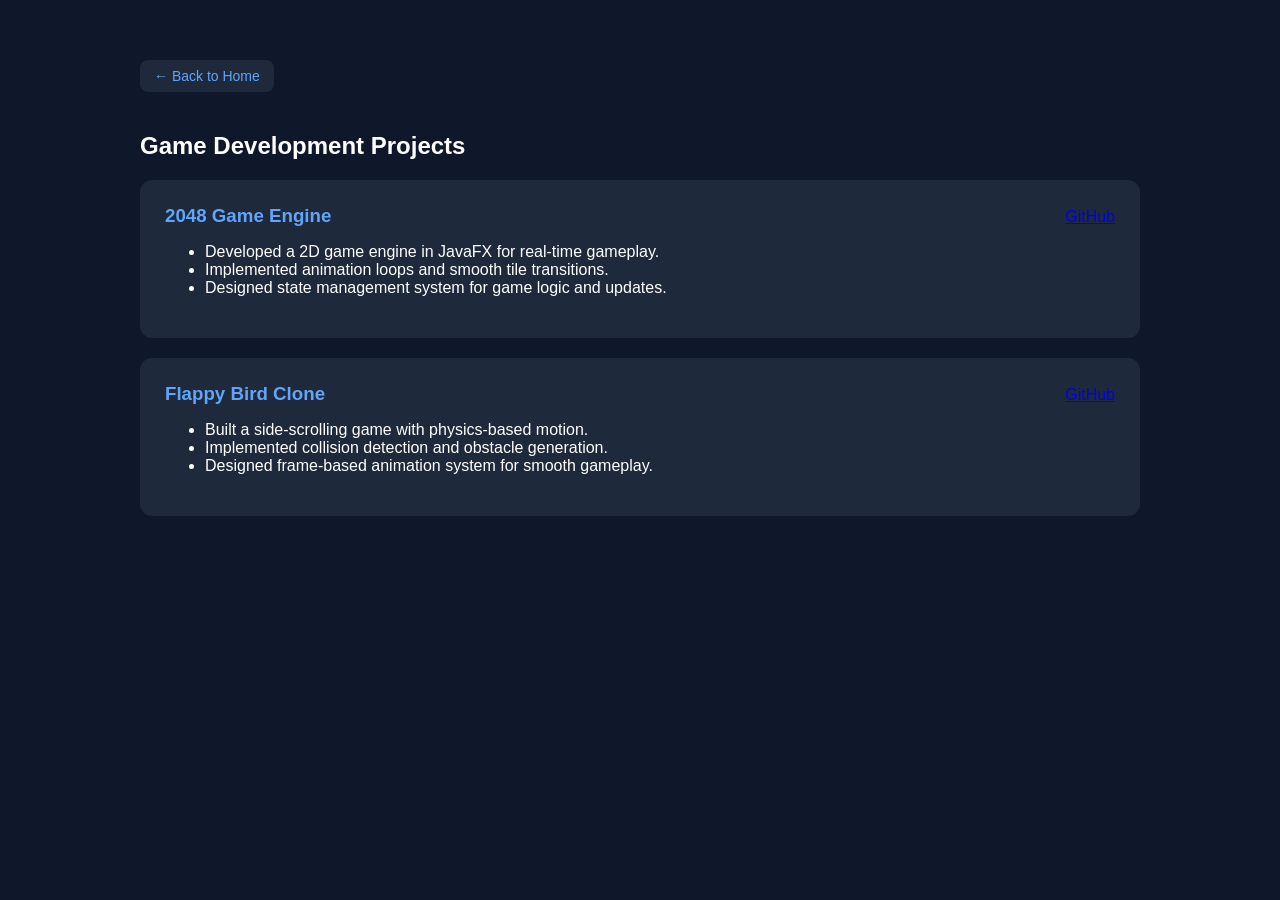
<file: gamedev-projects.html>
<!DOCTYPE html>
<html lang="en">
<head>
  <meta charset="UTF-8">
  <link rel="stylesheet" href="style.css">
</head>
<body>

<section class="section">
  <a href="index.html" class="back-btn">← Back to Home</a>
  <h2>Game Development Projects</h2>

  <div class="detail-stack">

    <div class="detail-card">
      <div class="detail-header">
        <h3>2048 Game Engine</h3>
        <a class="github-link" href="#">GitHub</a>
      </div>
      <ul>
        <li>Developed a 2D game engine in JavaFX for real-time gameplay.</li>
        <li>Implemented animation loops and smooth tile transitions.</li>
        <li>Designed state management system for game logic and updates.</li>
      </ul>
    </div>

    <div class="detail-card">
      <div class="detail-header">
        <h3>Flappy Bird Clone</h3>
        <a class="github-link" href="#">GitHub</a>
      </div>
      <ul>
        <li>Built a side-scrolling game with physics-based motion.</li>
        <li>Implemented collision detection and obstacle generation.</li>
        <li>Designed frame-based animation system for smooth gameplay.</li>
      </ul>
    </div>

  </div>
</section>

</body>
</html>
</file>
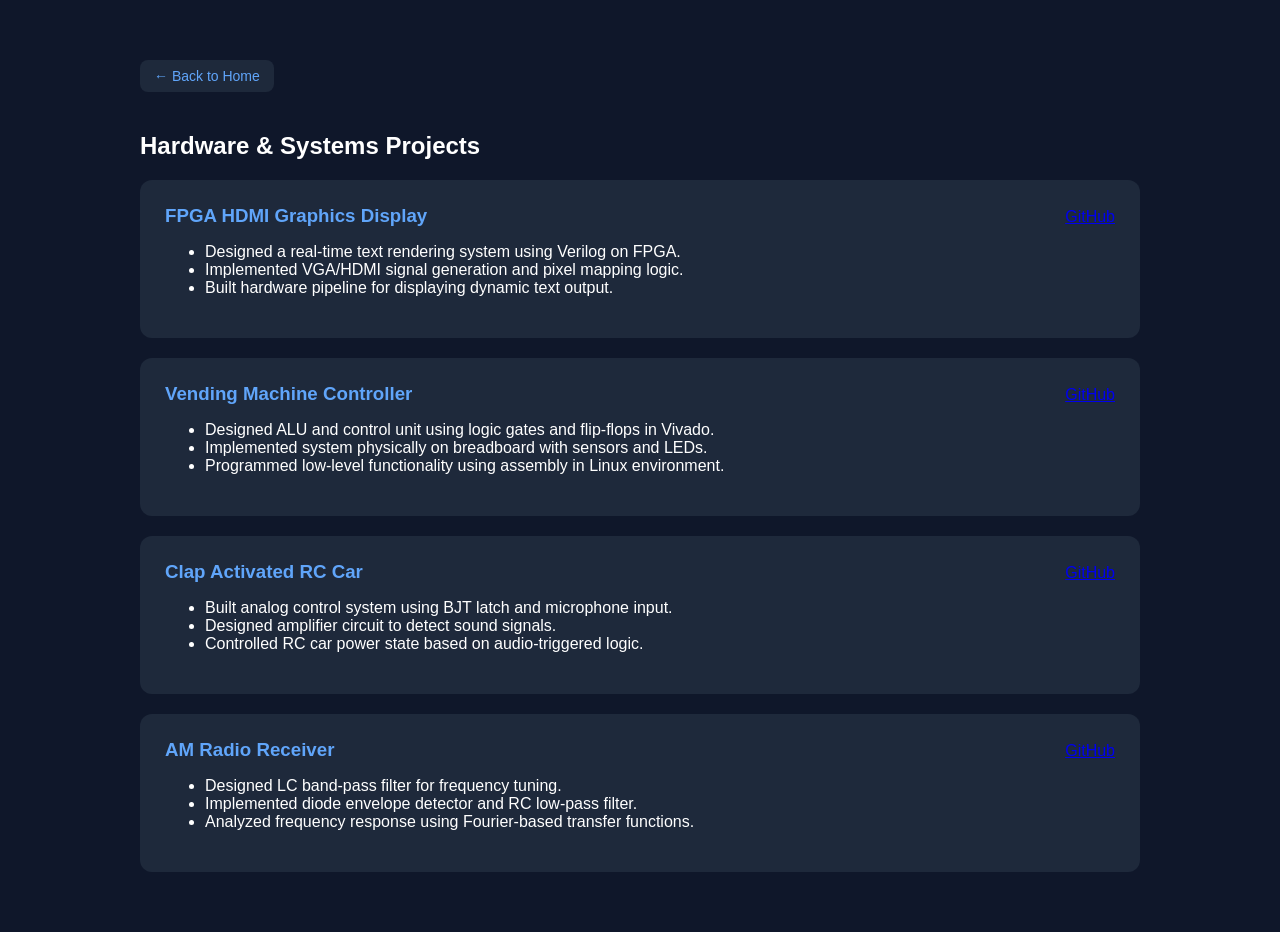
<file: hardware-projects.html>
<!DOCTYPE html>
<html lang="en">
<head>
  <meta charset="UTF-8">
  <link rel="stylesheet" href="style.css">
</head>
<body>

<section class="section">
  <a href="index.html" class="back-btn">← Back to Home</a>
  <h2>Hardware & Systems Projects</h2>

  <div class="detail-stack">

    <div class="detail-card">
      <div class="detail-header">
        <h3>FPGA HDMI Graphics Display</h3>
        <a class="github-link" href="#">GitHub</a>
      </div>
      <ul>
        <li>Designed a real-time text rendering system using Verilog on FPGA.</li>
        <li>Implemented VGA/HDMI signal generation and pixel mapping logic.</li>
        <li>Built hardware pipeline for displaying dynamic text output.</li>
      </ul>
    </div>

    <div class="detail-card">
      <div class="detail-header">
        <h3>Vending Machine Controller</h3>
        <a class="github-link" href="#">GitHub</a>
      </div>
      <ul>
        <li>Designed ALU and control unit using logic gates and flip-flops in Vivado.</li>
        <li>Implemented system physically on breadboard with sensors and LEDs.</li>
        <li>Programmed low-level functionality using assembly in Linux environment.</li>
      </ul>
    </div>

    <div class="detail-card">
      <div class="detail-header">
        <h3>Clap Activated RC Car</h3>
        <a class="github-link" href="#">GitHub</a>
      </div>
      <ul>
        <li>Built analog control system using BJT latch and microphone input.</li>
        <li>Designed amplifier circuit to detect sound signals.</li>
        <li>Controlled RC car power state based on audio-triggered logic.</li>
      </ul>
    </div>

    <div class="detail-card">
      <div class="detail-header">
        <h3>AM Radio Receiver</h3>
        <a class="github-link" href="#">GitHub</a>
      </div>
      <ul>
        <li>Designed LC band-pass filter for frequency tuning.</li>
        <li>Implemented diode envelope detector and RC low-pass filter.</li>
        <li>Analyzed frequency response using Fourier-based transfer functions.</li>
      </ul>
    </div>

  </div>
</section>

</body>
</html>
</file>
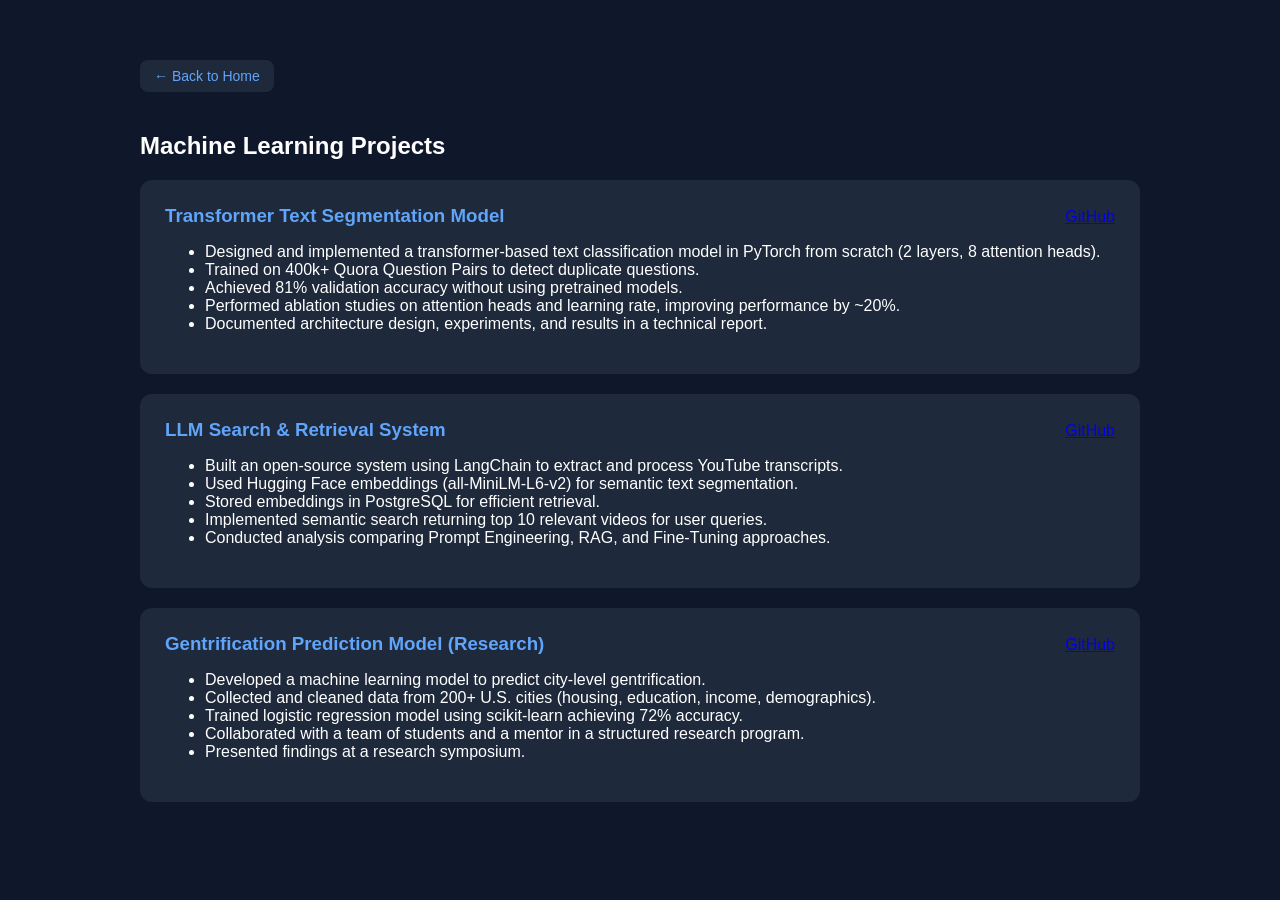
<file: ml-projects.html>
<!DOCTYPE html>
<html lang="en">
<head>
  <meta charset="UTF-8">
  <link rel="stylesheet" href="style.css">
</head>
<body>

<section class="section">
  <a href="index.html" class="back-btn">← Back to Home</a>
  <h2>Machine Learning Projects</h2>

  <div class="detail-stack">

    <div class="detail-card">
      <div class="detail-header">
        <h3>Transformer Text Segmentation Model</h3>
        <a class="github-link" href="#">GitHub</a>
      </div>
      <ul>
        <li>Designed and implemented a transformer-based text classification model in PyTorch from scratch (2 layers, 8 attention heads).</li>
        <li>Trained on 400k+ Quora Question Pairs to detect duplicate questions.</li>
        <li>Achieved 81% validation accuracy without using pretrained models.</li>
        <li>Performed ablation studies on attention heads and learning rate, improving performance by ~20%.</li>
        <li>Documented architecture design, experiments, and results in a technical report.</li>
      </ul>
    </div>

    <div class="detail-card">
      <div class="detail-header">
        <h3>LLM Search & Retrieval System</h3>
        <a class="github-link" href="#">GitHub</a>
      </div>
      <ul>
        <li>Built an open-source system using LangChain to extract and process YouTube transcripts.</li>
        <li>Used Hugging Face embeddings (all-MiniLM-L6-v2) for semantic text segmentation.</li>
        <li>Stored embeddings in PostgreSQL for efficient retrieval.</li>
        <li>Implemented semantic search returning top 10 relevant videos for user queries.</li>
        <li>Conducted analysis comparing Prompt Engineering, RAG, and Fine-Tuning approaches.</li>
      </ul>
    </div>

    <div class="detail-card">
      <div class="detail-header">
        <h3>Gentrification Prediction Model (Research)</h3>
        <a class="github-link" href="#">GitHub</a>
      </div>
      <ul>
        <li>Developed a machine learning model to predict city-level gentrification.</li>
        <li>Collected and cleaned data from 200+ U.S. cities (housing, education, income, demographics).</li>
        <li>Trained logistic regression model using scikit-learn achieving 72% accuracy.</li>
        <li>Collaborated with a team of students and a mentor in a structured research program.</li>
        <li>Presented findings at a research symposium.</li>
      </ul>
    </div>

  </div>
</section>

</body>
</html>
</file>
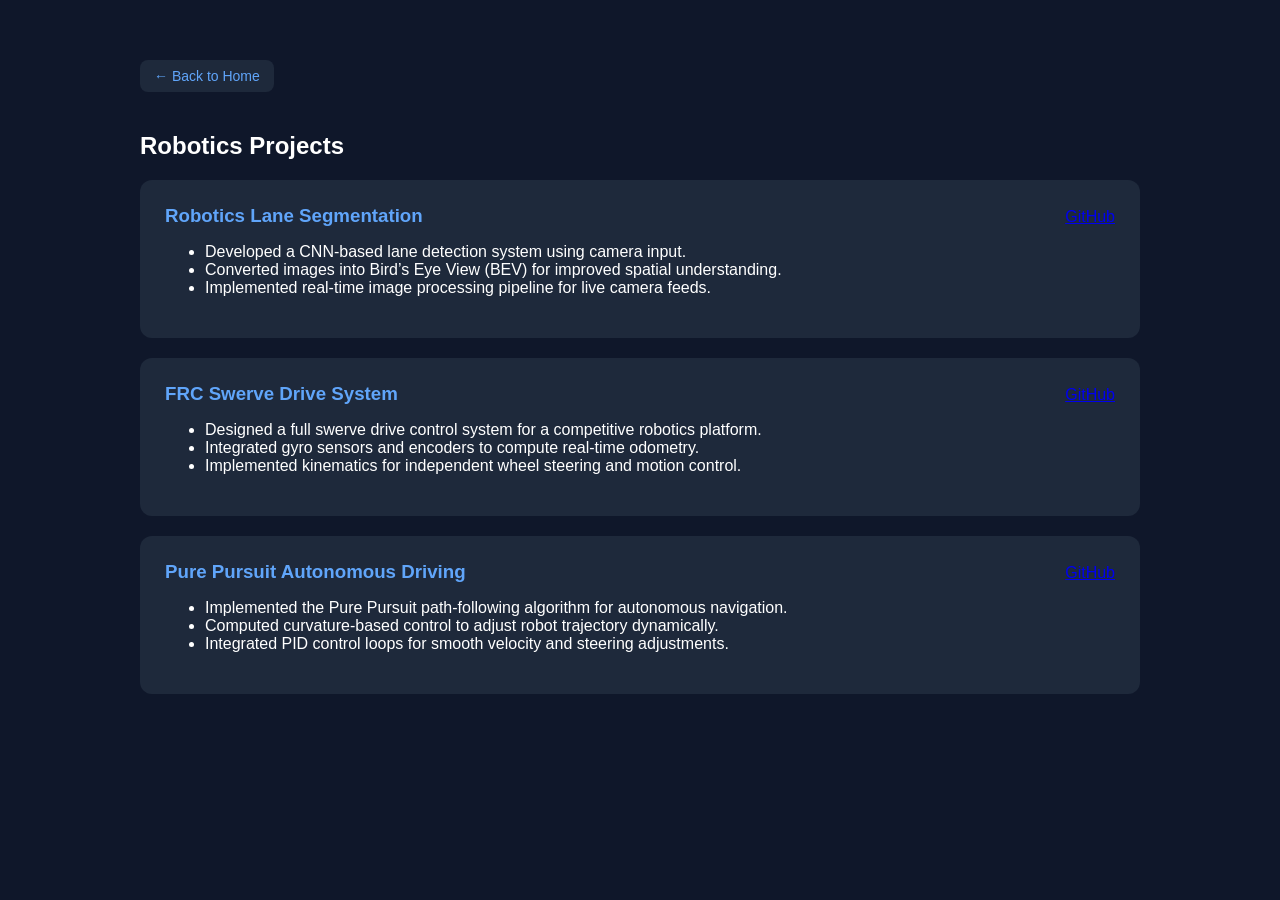
<file: robotics-projects.html>
<!DOCTYPE html>
<html lang="en">
<head>
  <meta charset="UTF-8">
  <link rel="stylesheet" href="style.css">
</head>
<body>

<section class="section">
  <a href="index.html" class="back-btn">← Back to Home</a>
  <h2>Robotics Projects</h2>

  <div class="detail-stack">

    <div class="detail-card">
      <div class="detail-header">
        <h3>Robotics Lane Segmentation</h3>
        <a class="github-link" href="#">GitHub</a>
      </div>
      <ul>
        <li>Developed a CNN-based lane detection system using camera input.</li>
        <li>Converted images into Bird’s Eye View (BEV) for improved spatial understanding.</li>
        <li>Implemented real-time image processing pipeline for live camera feeds.</li>
      </ul>
    </div>

    <div class="detail-card">
      <div class="detail-header">
        <h3>FRC Swerve Drive System</h3>
        <a class="github-link" href="#">GitHub</a>
      </div>
      <ul>
        <li>Designed a full swerve drive control system for a competitive robotics platform.</li>
        <li>Integrated gyro sensors and encoders to compute real-time odometry.</li>
        <li>Implemented kinematics for independent wheel steering and motion control.</li>
      </ul>
    </div>

    <div class="detail-card">
      <div class="detail-header">
        <h3>Pure Pursuit Autonomous Driving</h3>
        <a class="github-link" href="#">GitHub</a>
      </div>
      <ul>
        <li>Implemented the Pure Pursuit path-following algorithm for autonomous navigation.</li>
        <li>Computed curvature-based control to adjust robot trajectory dynamically.</li>
        <li>Integrated PID control loops for smooth velocity and steering adjustments.</li>
      </ul>
    </div>

  </div>
</section>

</body>
</html>
</file>
<file: style.css>
body {
  margin: 0;
  font-family: Arial;
  background: #0f172a;
  color: white;
}

/* NAVBAR */
.navbar {
  position: fixed;
  top: 0;
  width: 100%;
  background: #111827;
  display: flex;
  gap: 10px;
  padding: 10px;
  justify-content: center;
}

.navbar button {
  background: #1f2937;
  color: white;
  border: none;
  padding: 8px 14px;
  cursor: pointer;
  border-radius: 6px;
}

.navbar button:hover {
  background: #374151;
}

/* SECTIONS */
.section {
  padding: 60px 20px;
  max-width: 1000px;
  margin: auto;
}

.hero {
  text-align: center;
  padding-top: 140px;
}

/* BUTTONS */
.btn {
  display: inline-block;
  background: #3b82f6;
  padding: 10px 16px;
  border-radius: 8px;
  color: white;
  text-decoration: none;
  margin: 10px;
}

.btn.secondary {
  background: #334155;
}

/* --- CATEGORY CARDS (2x2) --- */
.category-grid {
  display: grid;
  grid-template-columns: 1fr 1fr; /* Forces two columns */
  gap: 20px;
  margin-bottom: 40px;
}

.category-card {
  background: #1e293b;
  padding: 30px 20px;
  border-radius: 12px;
  text-align: center;
  text-decoration: none;
  color: white;
  border: 1px solid transparent;
  transition: all 0.3s ease;
}

.category-card:hover {
  transform: translateY(-5px);
  border-color: #3b82f6;
  background: #23304a;
}

/* --- DETAIL CARDS (Full Width) --- */
.detail-stack {
  display: flex;
  flex-direction: column;
  gap: 20px;
}

.detail-card {
  background: #1e293b;
  padding: 25px;
  border-radius: 12px;
  width: 100%;
  box-sizing: border-box; /* Ensures padding doesn't break width */
  overflow: hidden
}

.detail-header {
  display: flex;
  justify-content: space-between;
  align-items: baseline;
  margin-bottom: 10px;
}

.detail-header h3 {
  margin: 0;
  color: #60a5fa;
}

.date {
  font-size: 0.9rem;
  color: #94a3b8;
}

.role {
  font-weight: bold;
  margin-bottom: 10px;
  color: #e2e8f0;
}

.card-links {
  margin-top: 10px;
}

.card-links a {
  display: inline-block;
  margin-right: 10px;
  padding: 6px 12px;
  background: #3b82f6;
  color: white;
  border-radius: 6px;
  text-decoration: none;
  font-size: 14px;
}

.card-links a:nth-child(2) {
  background: #334155;
}

.card-links a:hover {
  opacity: 0.85;
}

/* Responsive: Stack categories on mobile */
@media (max-width: 650px) {
  .category-grid {
    grid-template-columns: 1fr;
  }
  .detail-header {
    flex-direction: column;
  }
}

.back-btn {
  display: inline-block;
  margin-bottom: 20px;
  padding: 8px 14px;
  background: #1e293b;
  color: #60a5fa;
  text-decoration: none;
  border-radius: 8px;
  font-size: 14px;
  transition: all 0.2s ease;
}

.back-btn:hover {
  background: #334155;
  transform: translateX(-3px);
}

img {
  max-width: 100%;
  display: block;
}

.detail-card img,
.category-img {
  width: 100% !important;
  height: 225px;
  object-fit: cover;
  border-radius: 10px;
}
</file>
